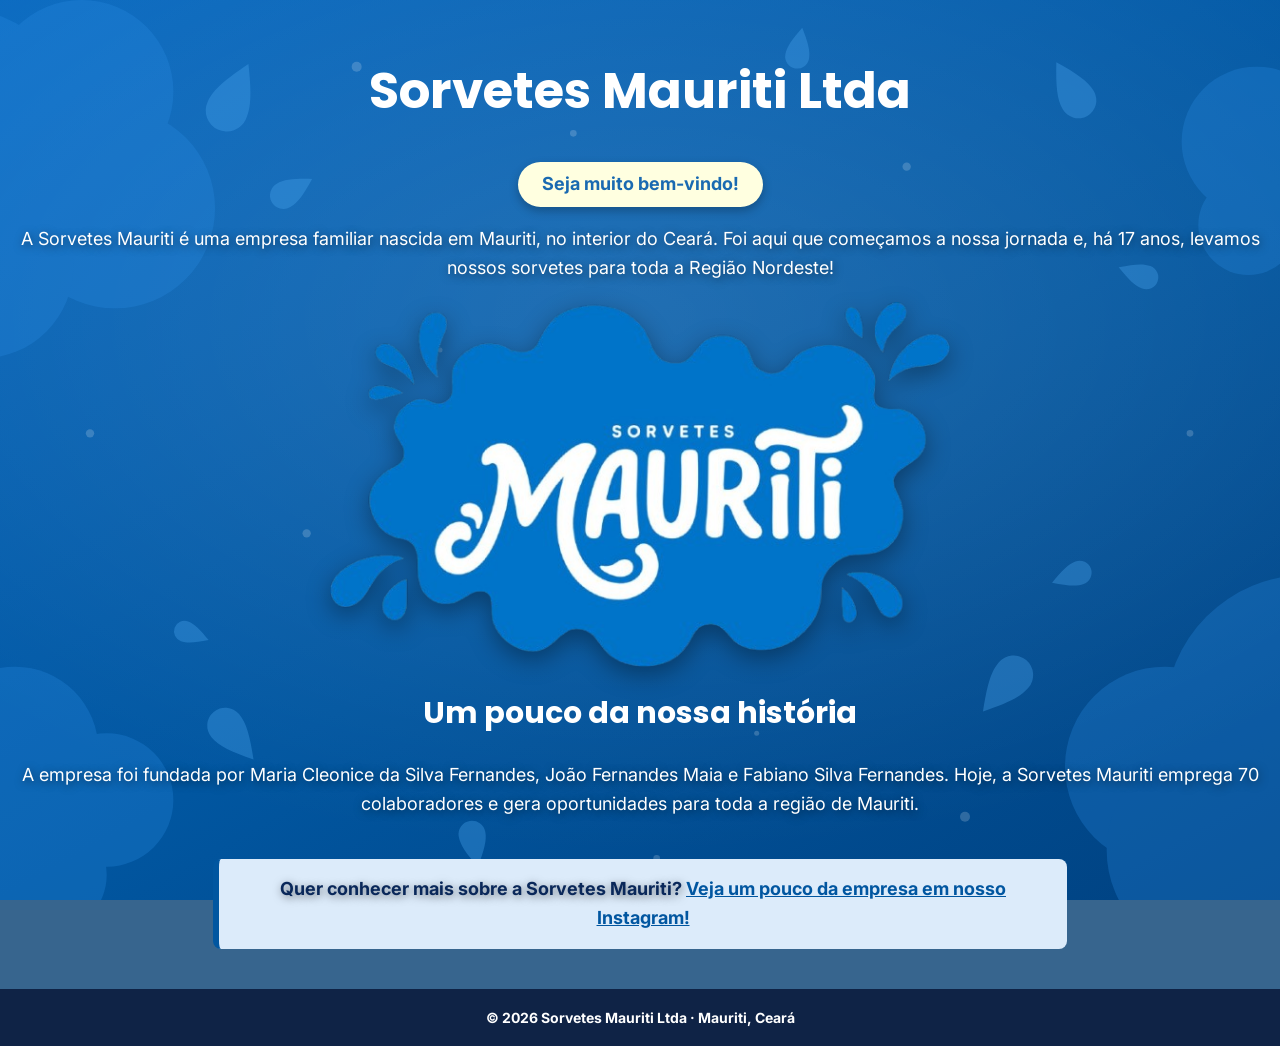
<file: index.html>
<!DOCTYPE html>
<html lang="pt-BR">
<head>
  <meta charset="UTF-8">
  <meta name="viewport" content="width=device-width, initial-scale=1">
  <title>Sorvetes Mauriti</title>
  <meta name="description" content="Sorvetes Mauriti: empresa familiar de Mauriti, Ceará, levando sorvetes para todo o Nordeste há 17 anos.">

  <meta property="og:type" content="website">
  <meta property="og:title" content="Sorvetes Mauriti">
  <meta property="og:description" content="Empresa familiar de Mauriti, Ceará, levando sorvetes para todo o Nordeste há 17 anos.">
  <meta property="og:image" content="assets/img/logo-mauriti.png">
  <meta property="og:locale" content="pt_BR">

  <link rel="icon" type="image/png" href="assets/img/logo-mauriti.png">

  <link rel="preconnect" href="https://fonts.googleapis.com">
  <link rel="preconnect" href="https://fonts.gstatic.com" crossorigin>
  <link href="https://fonts.googleapis.com/css2?family=Inter:wght@400;700&family=Poppins:wght@600;700&display=swap" rel="stylesheet">

  <link rel="stylesheet" href="css/style.css">
</head>
<body>
  <header>
    <h1>Sorvetes Mauriti Ltda</h1>
  </header>

  <main>
    <section>
      <p class="destaque">Seja muito bem-vindo!</p>

      <p>A Sorvetes Mauriti é uma empresa familiar nascida em Mauriti, no interior do Ceará.
      Foi aqui que começamos a nossa jornada e, há 17 anos, levamos nossos sorvetes para toda a Região Nordeste!</p>

      <img class="logo" src="assets/img/logo-mauriti.png" width="652" height="383"
           title="Sorvetes Mauriti" alt="Logo Sorvetes Mauriti">
    </section>

    <section>
      <h2>Um pouco da nossa história</h2>

      <p>A empresa foi fundada por Maria Cleonice da Silva Fernandes, João Fernandes Maia e
      Fabiano Silva Fernandes. Hoje, a Sorvetes Mauriti emprega 70 colaboradores e gera oportunidades para toda a região de Mauriti.</p>
    </section>

    <section class="chamada">
      <p>Quer conhecer mais sobre a Sorvetes Mauriti?
        <a href="https://www.instagram.com/sorvetesmauriti/" target="_blank" rel="noopener noreferrer">Veja um pouco da empresa em nosso Instagram!</a></p>
    </section>
  </main>

  <footer>
    © 2026 Sorvetes Mauriti Ltda · Mauriti, Ceará
  </footer>
</body>
</html>
</file>
<file: css/style.css>
h1, h2 {
  color: rgb(255, 255, 255);
  text-align: center;
  font-family: Poppins, sans-serif;
}

h1 { font-size: 50px; }
h2 { font-size: 30px; }

img {
  max-width: 50%;
  height: auto;
  border-radius: 15px;
  display: block;
  margin: 20px auto;
  transition: border-radius 0.3s;
}

.logo {
  filter: drop-shadow(0 8px 12px rgba(0, 0, 0, 0.35));
}

.destaque {
  background-color: lightyellow;
  color: rgb(26, 106, 177);
  font-weight: bold;
  width: fit-content;
  margin: 15px auto;
  padding: 8px 24px;
  border-radius: 30px;
  box-shadow: 0 4px 10px rgba(0, 0, 0, 0.25);
  text-shadow: none;
}

body {
  background-image: url("../assets/img/fundo.svg");
  background-size: cover;
  background-position: center;
  background-attachment: fixed;
  background-color: rgb(55, 101, 142);
  font-family: Inter, sans-serif;
  padding: 20px;
  margin: 0;
}

p {
  color: white;
  font-size: 18px;
  line-height: 1.6;
  text-align: center;
  text-shadow: 1px 2px 8px rgba(0, 0, 0, 0.5);
}

a {
  display: block;
  text-align: center;
  font-size: 22px;
  color: lightyellow;
  text-shadow: none;
}

footer {
  background-color: rgb(15, 35, 70);
  color: white;
  text-align: center;
  font-weight: bold;
  font-size: 14px;
  padding: 20px;
  margin: 40px -20px -20px;
}

.chamada {
  max-width: 800px;
  margin: 40px auto 20px;
  background-color: rgb(220, 235, 250);
  border-left: 6px solid rgb(1, 86, 160);
  border-radius: 8px;
  padding: 16px 24px;
}

.chamada p {
  color: rgb(10, 40, 90);
  font-weight: bold;
  text-align: center;
  margin: 0;
}

.chamada a {
  display: inline;
  font-size: inherit;
  color: rgb(1, 86, 160);
}
</file>
